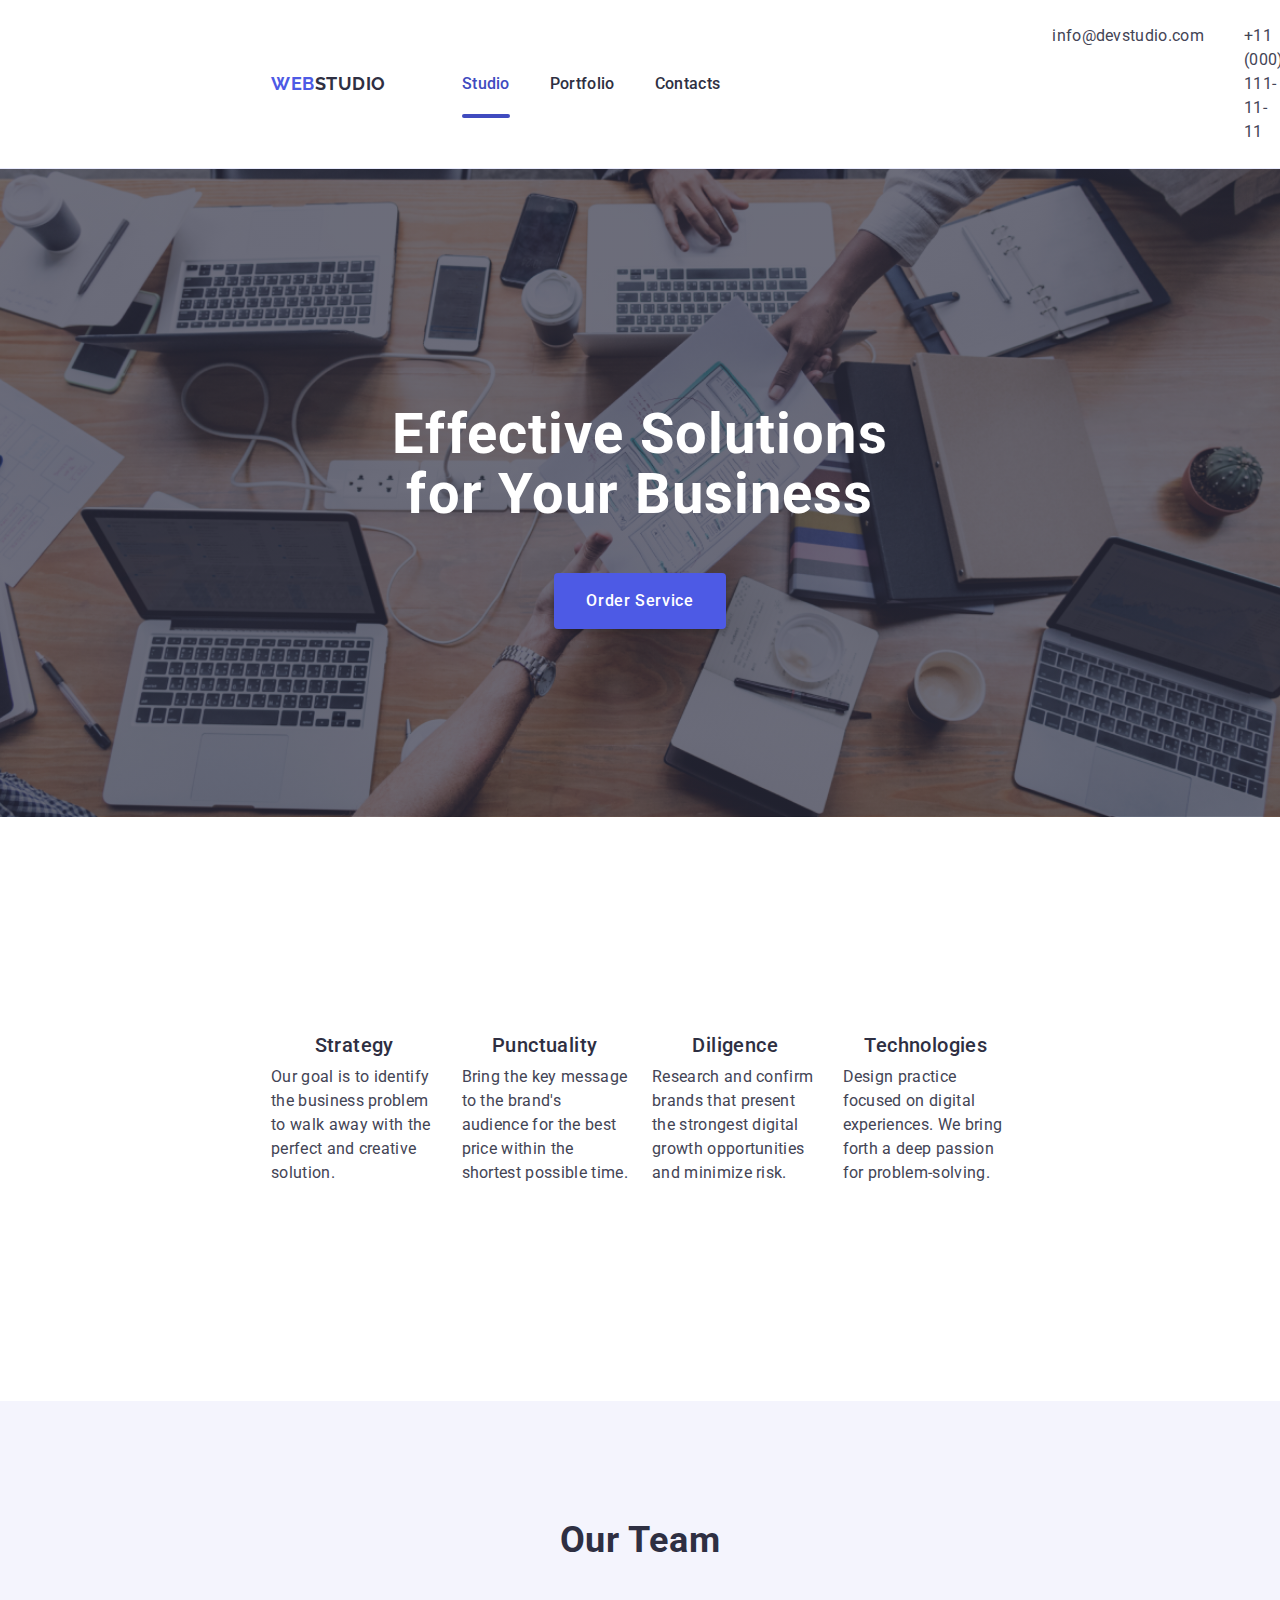
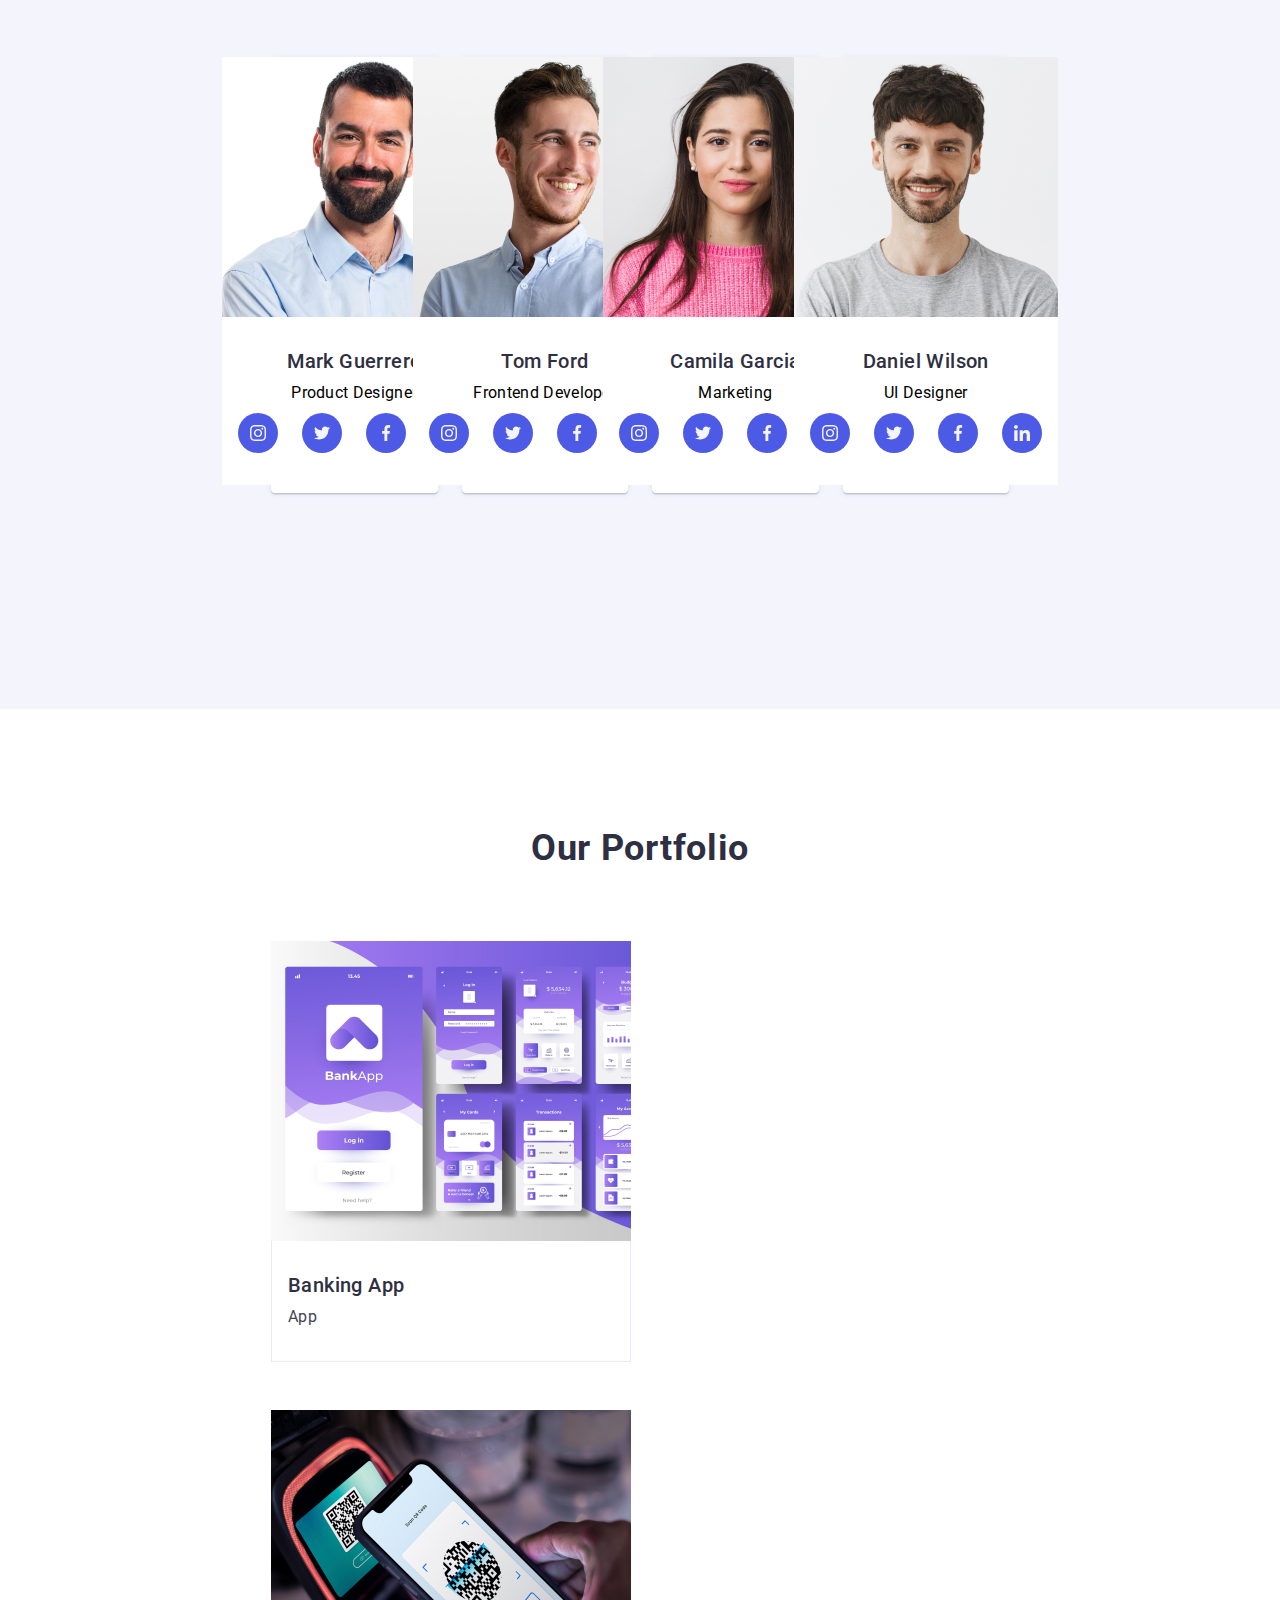
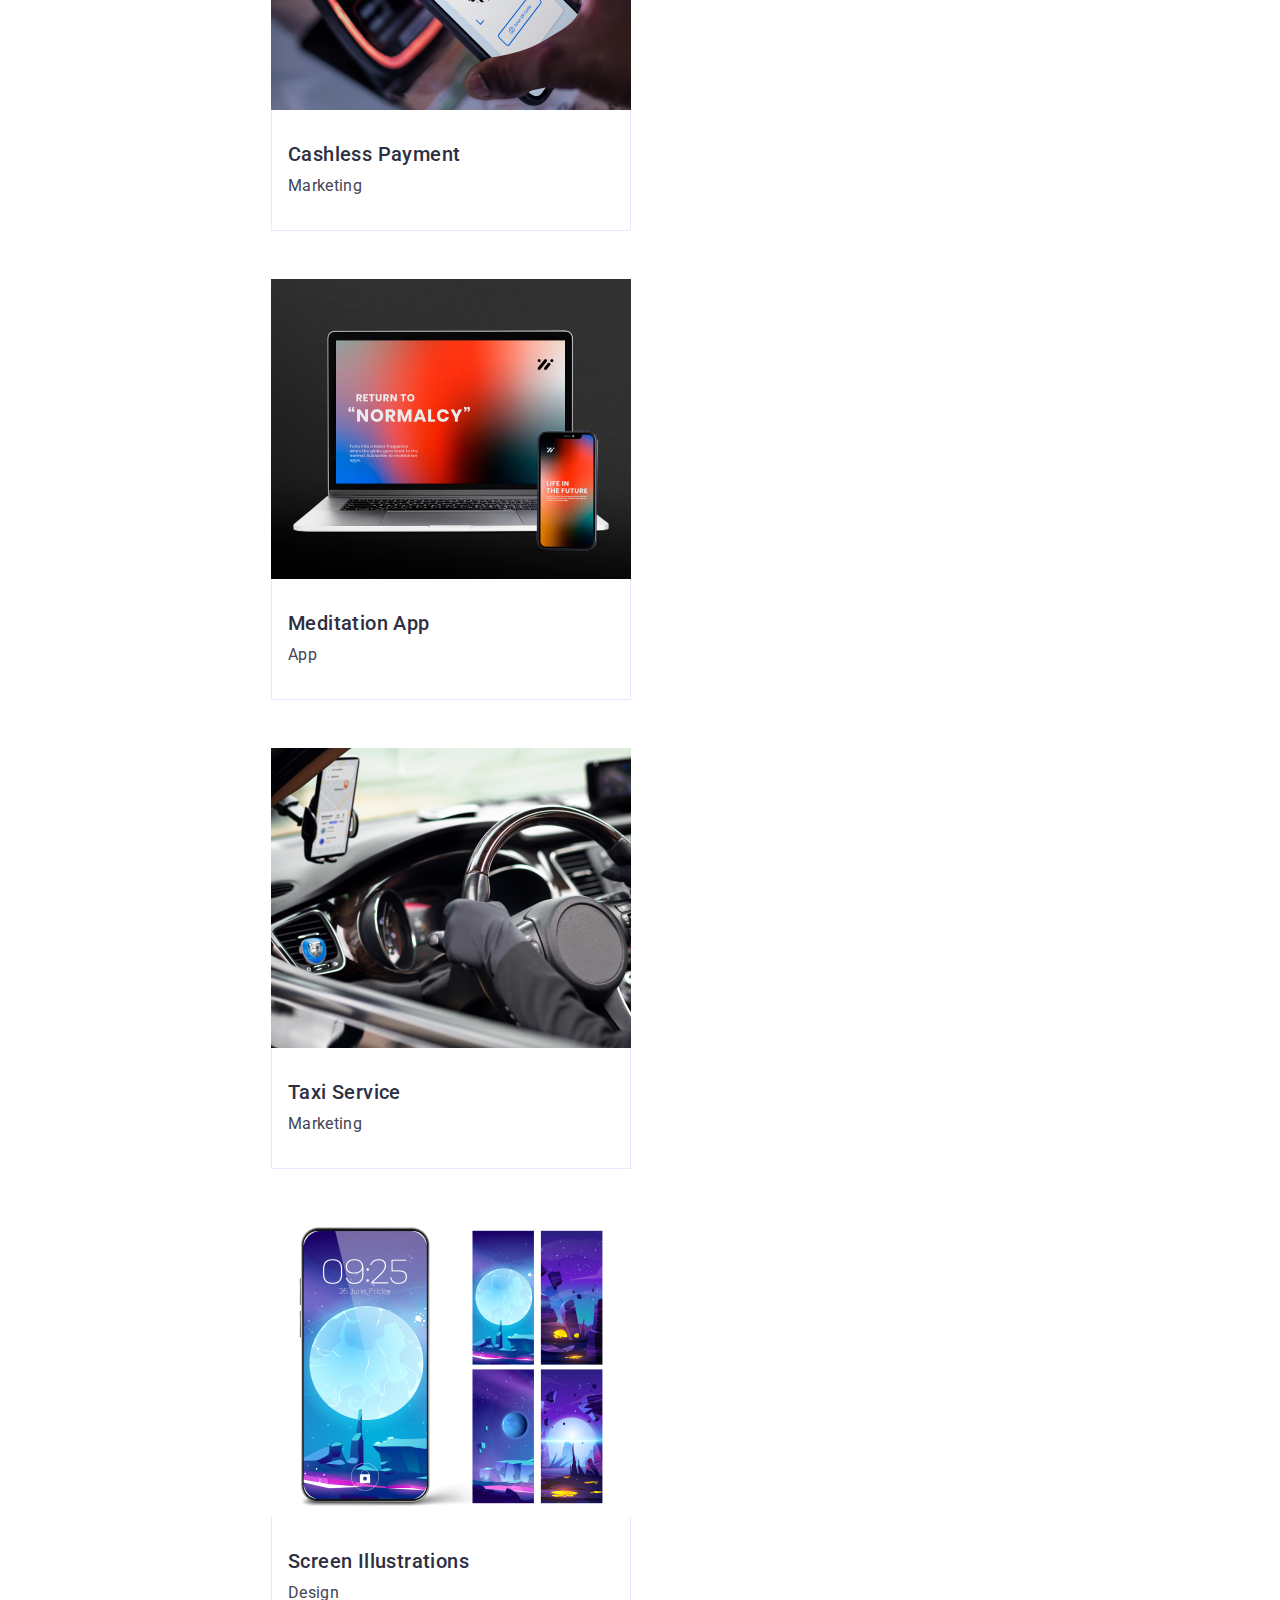
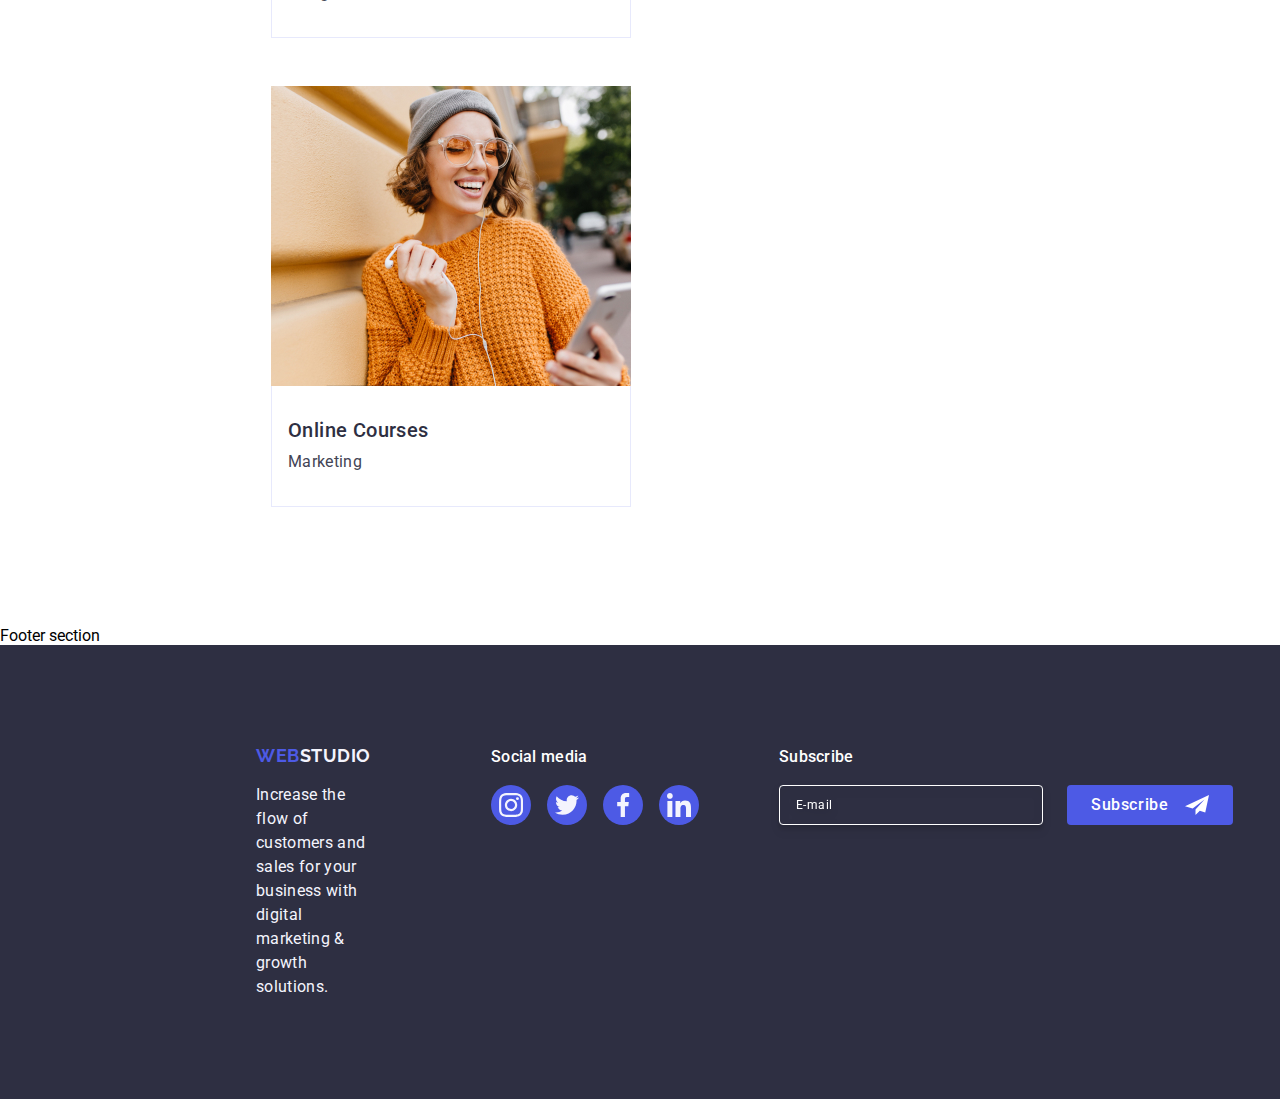
<file: index.html>
<!DOCTYPE html>
<html lang="en">
  <head>
    <meta charset="UTF-8" />
    <meta http-equiv="X-UA-Compatible" content="IE=edge" />
    <meta name="viewport" content="width=device-width, initial-scale=1.0" />
    <link rel="preconnect" href="https://fonts.googleapis.com" />
    <link rel="preconnect" href="https://fonts.gstatic.com" crossorigin />
    <link
      href="https://fonts.googleapis.com/css2?family=Raleway:wght@800&family=Roboto:wght@400;500;700;900&display=swap"
      rel="stylesheet"
    />
    <link
      href="https://cdn.jsdelivr.net/npm/modern-normalize@1.1.0/modern-normalize.min.css"
      rel="stylesheet"
    />
    <link rel="stylesheet" href="./css/styles.css" />
    <title>WebStudio</title>
  </head>

  <body>
    <!--Header section-->
    <header class="section section-page-header">
      <div class="container">
        <nav class="navigation">
          <a class="logo-web link" href="./index.html"
            >Web<span class="logo-studio">Studio</span>
          </a>
          <ul class="nav-list list">
            <li>
              <a class="nav-item link current" href="./index.html">Studio</a>
            </li>
            <li>
              <a class="nav-item link" href="">Portfolio</a>
            </li>
            <li>
              <a class="nav-item link" href="">Contacts</a>
            </li>
          </ul>
        </nav>
        <address>
          <ul class="address-list list">
            <li>
              <a class="contact-link link" href="mailto:info@devstudio.com"
                >info@devstudio.com</a
              >
            </li>
            <li>
              <a class="contact-link link" href="tel:+110001111111"
                >+11 (000) 111-11-11</a
              >
            </li>
          </ul>
        </address>
      </div>
    </header>

    <!--Main block-->
    <main>
      <!--Hero section-->
      <section class="section section-hero">
        <div class="container">
          <h1 class="hero-header">Effective Solutions for Your Business</h1>
          <button class="hero-button" type="button">Order Service</button>
        </div>
      </section>

      <!--About section-->
      <section class="section section-about">
        <div class="container">
          <h2 class="about-section-header visually-hidden" hidden>About</h2>
          <!--
        <ul class="icon-list-about">
          <li>
            <div class="icon-list-about-item">
              <svg class="icon" width="64" height="64">
                <use href="./images/icons.svg#icon-astronaut-1"></use>
              </svg>
            </div>
          </li>
          <li>
            <div class="icon-list-about-item">
              <svg class="icon" width="64" height="64">
                <use href="./images/icons.svg#icon-diagram-1"></use>
              </svg>
            </div>
          </li>
          <li>
            <div class="icon-list-about-item">
              <svg class="icon" width="64" height="64">
                <use href="./images/icons.svg#icon-clock-1"></use>
              </svg>
            </div>
          </li>
          <li>
            <div class="icon-list-about-item">
              <svg class="icon" width="64" height="64">
                <use href="./images/icons.svg#icon-antenna-1"></use>
              </svg>
            </div>
          </li>
        </ul>
      -->

          <ul class="about-list list">
            <li class="about-list-item">
              <h3 class="feature-name">Strategy</h3>
              <p class="feature-item">
                Our goal is to identify the business problem to walk away with
                the perfect and creative solution.
              </p>
            </li>
            <li class="about-list-item">
              <h3 class="feature-name">Punctuality</h3>
              <p class="feature-item">
                Bring the key message to the brand's audience for the best price
                within the shortest possible time.
              </p>
            </li>
            <li class="about-list-item">
              <h3 class="feature-name">Diligence</h3>
              <p class="feature-item">
                Research and confirm brands that present the strongest digital
                growth opportunities and minimize risk.
              </p>
            </li>
            <li class="about-list-item">
              <h3 class="feature-name">Technologies</h3>
              <p class="feature-item">
                Design practice focused on digital experiences. We bring forth a
                deep passion for problem-solving.
              </p>
            </li>
          </ul>
        </div>
      </section>
      <!--Team section-->
      <section class="section section-team">
        <div class="container">
          <h2 class="section-header">Our Team</h2>
          <ul class="team-list list">
            <li class="team-list-item list">
              <img src="./images/Team/1.jpg" alt="Mark Guerrero" width="264" />
              <div class="team-member-info">
                <h3 class="team-member-name">Mark Guerrero</h3>
                <p class="team-member-speciality">Product Designer</p>
                <ul class="icon-list-team">
                  <li class="icon-list-member">
                    <a class="member-social-link" href="">
                      <svg class="icon" width="16" height="16">
                        <use href="./images/icons.svg#icon-instagram-2"></use>
                      </svg>
                    </a>
                  </li>
                  <li class="icon-list-member">
                    <a class="member-social-link" href="">
                      <svg class="icon" width="16" height="16">
                        <use href="./images/icons.svg#icon-twitter-1"></use>
                      </svg>
                    </a>
                  </li>
                  <li class="icon-list-member">
                    <a class="member-social-link" href="">
                      <svg class="icon" width="16" height="16">
                        <use href="./images/icons.svg#icon-facebook-1"></use>
                      </svg>
                    </a>
                  </li>
                  <li class="icon-list-member">
                    <a class="member-social-link" href="">
                      <svg class="icon" width="16" height="16">
                        <use href="./images/icons.svg#icon-linkedin-1"></use>
                      </svg>
                    </a>
                  </li>
                </ul>
              </div>
            </li>
            <li class="team-list-item list">
              <img src="./images/Team/2.jpg" alt="Tom Ford" width="264" />
              <div class="team-member-info">
                <h3 class="team-member-name">Tom Ford</h3>
                <p class="team-member-speciality">Frontend Developer</p>

                <ul class="icon-list-team">
                  <li class="icon-list-member">
                    <a class="member-social-link" href="">
                      <svg class="icon" width="16" height="16">
                        <use href="./images/icons.svg#icon-instagram-2"></use>
                      </svg>
                    </a>
                  </li>
                  <li class="icon-list-member">
                    <a class="member-social-link" href="">
                      <svg class="icon" width="16" height="16">
                        <use href="./images/icons.svg#icon-twitter-1"></use>
                      </svg>
                    </a>
                  </li>
                  <li class="icon-list-member">
                    <a class="member-social-link" href="">
                      <svg class="icon" width="16" height="16">
                        <use href="./images/icons.svg#icon-facebook-1"></use>
                      </svg>
                    </a>
                  </li>
                  <li class="icon-list-member">
                    <a class="member-social-link" href="">
                      <svg class="icon" width="16" height="16">
                        <use href="./images/icons.svg#icon-linkedin-1"></use>
                      </svg>
                    </a>
                  </li>
                </ul>
              </div>
            </li>
            <li class="team-list-item list">
              <img src="./images/Team/3.jpg" alt="Camila Garcia" width="264" />
              <div class="team-member-info">
                <h3 class="team-member-name">Camila Garcia</h3>
                <p class="team-member-speciality">Marketing</p>

                <ul class="icon-list-team">
                  <li class="icon-list-member">
                    <a class="member-social-link" href="">
                      <svg class="icon" width="16" height="16">
                        <use href="./images/icons.svg#icon-instagram-2"></use>
                      </svg>
                    </a>
                  </li>
                  <li class="icon-list-member">
                    <a class="member-social-link" href="">
                      <svg class="icon" width="16" height="16">
                        <use href="./images/icons.svg#icon-twitter-1"></use>
                      </svg>
                    </a>
                  </li>
                  <li class="icon-list-member">
                    <a class="member-social-link" href="">
                      <svg class="icon" width="16" height="16">
                        <use href="./images/icons.svg#icon-facebook-1"></use>
                      </svg>
                    </a>
                  </li>
                  <li class="icon-list-member">
                    <a class="member-social-link" href="">
                      <svg class="icon" width="16" height="16">
                        <use href="./images/icons.svg#icon-linkedin-1"></use>
                      </svg>
                    </a>
                  </li>
                </ul>
              </div>
            </li>
            <li class="team-list-item list">
              <img src="./images/Team/4.jpg" alt="Daniel Wilson" width="264" />
              <div class="team-member-info">
                <h3 class="team-member-name">Daniel Wilson</h3>
                <p class="team-member-speciality">UI Designer</p>

                <ul class="icon-list-team">
                  <li class="icon-list-member">
                    <a class="member-social-link" href="">
                      <svg class="icon" width="16" height="16">
                        <use href="./images/icons.svg#icon-instagram-2"></use>
                      </svg>
                    </a>
                  </li>
                  <li class="icon-list-member">
                    <a class="member-social-link" href="">
                      <svg class="icon" width="16" height="16">
                        <use href="./images/icons.svg#icon-twitter-1"></use>
                      </svg>
                    </a>
                  </li>
                  <li class="icon-list-member">
                    <a class="member-social-link" href="">
                      <svg class="icon" width="16" height="16">
                        <use href="./images/icons.svg#icon-facebook-1"></use>
                      </svg>
                    </a>
                  </li>
                  <li class="icon-list-member">
                    <a class="member-social-link" href="">
                      <svg class="icon" width="16" height="16">
                        <use href="./images/icons.svg#icon-linkedin-1"></use>
                      </svg>
                    </a>
                  </li>
                </ul>
              </div>
            </li>
          </ul>
        </div>
      </section>
      <!--Portfolio section-->
      <section class="section section-portfolio">
        <div class="container">
          <h2 class="section-header">Our portfolio</h2>
          <ul class="activities-list list">
            <li class="activity-link">
              <div class="activity-card">
                <img
                  src="./images/Portfolio-page/img4.jpg"
                  alt="Banking App Interface Concept App"
                  width="360"
                />
                <p class="overlay">
                  14 Stylish and User-Friendly App Design Concepts · Task
                  Manager App · Calorie Tracker App · Exotic Fruit Ecommerce App
                  · Cloud Storage App
                </p>
              </div>
              <div class="activity-item">
                <h3 class="activity-name">Banking App</h3>
                <p class="activity-description">App</p>
              </div>
            </li>

            <li class="activity-link">
              <div class="activity-card">
                <img
                  src="./images/Portfolio-page/img5.jpg"
                  alt="Cashless Payment Marketing"
                  width="360"
                />
                <p class="overlay">
                  14 Stylish and User-Friendly App Design Concepts · Task
                  Manager App · Calorie Tracker App · Exotic Fruit Ecommerce App
                  · Cloud Storage App
                </p>
              </div>
              <div class="activity-item">
                <h3 class="activity-name">Cashless Payment</h3>
                <p class="activity-description">Marketing</p>
              </div>
            </li>
            <li class="activity-link">
              <div class="activity-card">
                <img
                  src="./images/Portfolio-page/img6.jpg"
                  alt="Meditation App"
                  width="360"
                />
                <p class="overlay">
                  14 Stylish and User-Friendly App Design Concepts · Task
                  Manager App · Calorie Tracker App · Exotic Fruit Ecommerce App
                  · Cloud Storage App
                </p>
              </div>
              <div class="activity-item">
                <h3 class="activity-name">Meditation App</h3>
                <p class="activity-description">App</p>
              </div>
            </li>

            <li class="activity-link">
              <div class="activity-card">
                <img
                  src="./images/Portfolio-page/img7.jpg"
                  alt="Taxi Service Marketing"
                  width="360"
                />
                <p class="overlay">
                  14 Stylish and User-Friendly App Design Concepts · Task
                  Manager App · Calorie Tracker App · Exotic Fruit Ecommerce App
                  · Cloud Storage App
                </p>
              </div>
              <div class="activity-item">
                <h3 class="activity-name">Taxi Service</h3>
                <p class="activity-description">Marketing</p>
              </div>
            </li>
            <li class="activity-link">
              <div class="activity-card">
                <img
                  src="./images/Portfolio-page/img8.jpg"
                  alt="Screen Illustrations Design"
                  width="360"
                />
                <p class="overlay">
                  14 Stylish and User-Friendly App Design Concepts · Task
                  Manager App · Calorie Tracker App · Exotic Fruit Ecommerce App
                  · Cloud Storage App
                </p>
              </div>
              <div class="activity-item">
                <h3 class="activity-name">Screen Illustrations</h3>
                <p class="activity-description">Design</p>
              </div>
            </li>
            <li class="activity-link">
              <div class="activity-card">
                <img
                  src="./images/Portfolio-page/img9.jpg"
                  alt="Online Courses Marketing"
                  width="360"
                />
                <p class="overlay">
                  14 Stylish and User-Friendly App Design Concepts · Task
                  Manager App · Calorie Tracker App · Exotic Fruit Ecommerce App
                  · Cloud Storage App
                </p>
              </div>
              <div class="activity-item">
                <h3 class="activity-name">Online Courses</h3>
                <p class="activity-description">Marketing</p>
              </div>
            </li>
          </ul>
        </div>
      </section>
    </main>
    Footer section
    <footer class="section section-page-footer">
      <div class="container">
        <div class="footer-logo">
          <a class="footer-logo-web link" href="./index.html"
            >Web<span class="footer-logo-studio">Studio</span>
          </a>
          <p class="footer-text">
            Increase the flow of customers and sales for your business with
            digital marketing & growth solutions.
          </p>
        </div>
        <div class="footer-social-media">
          <p class="footer-social-media-header">Social media</p>
          <ul class="icon-list-footer">
            <li class="icon-list-footer-item">
              <a class="member-social-link-footer" href="">
                <svg class="icon" width="24" height="24">
                  <use href="./images/icons.svg#icon-instagram-2"></use>
                </svg>
              </a>
            </li>
            <li class="icon-list-footer-item">
              <a class="member-social-link-footer" href="">
                <svg class="icon" width="24" height="24">
                  <use href="./images/icons.svg#icon-twitter-1"></use>
                </svg>
              </a>
            </li>
            <li class="icon-list-footer-item">
              <a class="member-social-link-footer" href="">
                <svg class="icon" width="24" height="24">
                  <use href="./images/icons.svg#icon-facebook-1"></use>
                </svg>
              </a>
            </li>
            <li class="icon-list-footer-item">
              <a class="member-social-link-footer" href="">
                <svg class="icon" width="24" height="24">
                  <use href="./images/icons.svg#icon-linkedin-1"></use>
                </svg>
              </a>
            </li>
          </ul>
        </div>
        <div class="footer-form-container">
          <p class="footer-form-label">Subscribe</p>
          <form class="footer-form">
            <label class="footer-input-label">
              <input
                type="email"
                name="footer-user-mail"
                class="footer-input"
                id="footer-user-mail"
                placeholder="E-mail"
              />
            </label>
            <button type="submit" class="footer-btn">
              Subscribe<svg class="footer-btn-icon" width="24" height="24">
                <use href="./images/icons.svg#icon-Frame-3"></use>
              </svg>
            </button>
          </form>
        </div>
      </div>
    </footer>

    <!--Modal-->
    <!--
    <div class="backdrop">
      <div class="modal">
        <button type="button" class="modal-btn">
          <svg class="modal-btn-icon" width="8" height="8">
            <use href="./images/icons.svg#icon-close"></use>
          </svg>
        </button>
        <p class="modal-title">Leave your contacts and we will call you back</p>
        <form class="modal-form">
          <div class="modal-field">
            <label for="user-name" class="modal-label">Name</label>
            <div class="modal-input-wrap">
              <input
                type="text"
                name="user-name"
                class="modal-input"
                id="user-name"
              />
              <svg class="modal-input-icon" width="18" height="24">
                <use href="./images/icons.svg#icon-person"></use>
              </svg>
            </div>
          </div>
          <div class="modal-field">
            <label for="user-phone" class="modal-label">Phone</label>
            <div class="modal-input-wrap">
              <input
                type="tel"
                name="user-phone"
                class="modal-input"
                id="user-phone"
              />
              <svg class="modal-input-icon" width="18" height="24">
                <use href="./images/icons.svg#icon-phone"></use>
              </svg>
            </div>
          </div>
          <div class="modal-field">
            <label for="user-mail" class="modal-label">Email</label>
            <div class="modal-input-wrap">
              <input
                type="email"
                name="user-mail"
                class="modal-input"
                id="user-mail"
              />
              <svg class="modal-input-icon" width="18" height="24">
                <use href="./images/icons.svg#icon-email"></use>
              </svg>
            </div>
          </div>

          <div class="modal-field-text">
            <label for="user-comment" class="modal-label">Comment</label>

            <textarea
              name="user-comment"
              id="user-comment"
              class="modal-text"
              placeholder="Text input"
            ></textarea>
          </div>

          <div class="modal-field-check">
            <input
              type="checkbox"
              value="true"
              name="user-privacy"
              id="user-privacy"
              class="check-input visually-hidden"
            />
            <label for="user-privacy" class="check-text"
              ><span class="check-span"
                ><svg class="modal-check-icon" width="10" height="8">
                  <use href="./images/icons.svg#icon-Vector"></use></svg></span
              >I accept the terms and conditions of the
              <a href="" class="check-ref">Privacy Policy</a></label
            >
          </div>

          <button type="submit" class="submit-btn">Send</button>
        </form>
      </div>
    </div>
  --></body>
</html>
</file>
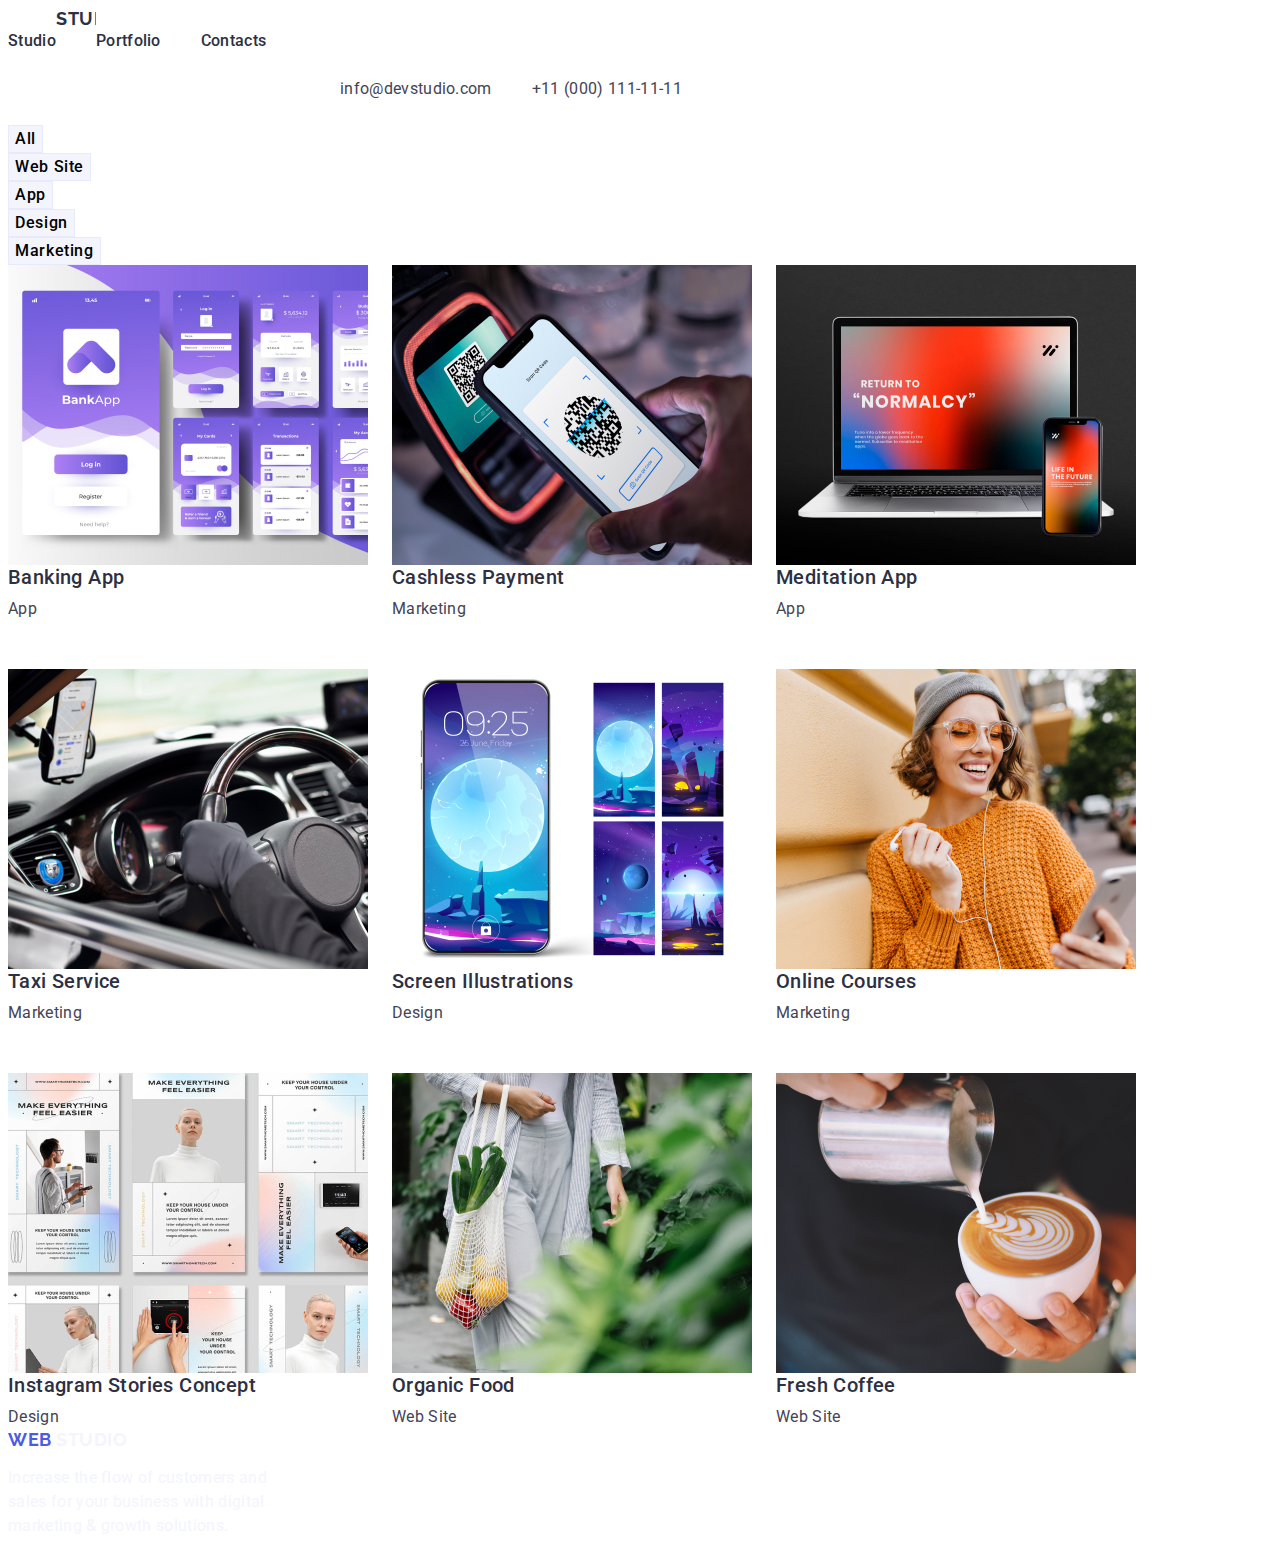
<file: portfolio.html>
<!DOCTYPE html>
<html lang="en">
  <head>
    <meta charset="UTF-8" />
    <meta name="viewport" content="width=device-width, initial-scale=1.0" />
    <link rel="preconnect" href="https://fonts.googleapis.com" />
    <link rel="preconnect" href="https://fonts.gstatic.com" crossorigin />
    <link
      href="https://fonts.googleapis.com/css2?family=Raleway:wght@800&family=Roboto:wght@400;500;700;900&display=swap"
      rel="stylesheet"
    />
    <title>Portfolio</title>
    <link rel="stylesheet" href="./css/styles.css" />
  </head>
  <body>
    <!--Header section-->
    <header>
      <nav>
        <a class="logo-web link" href="./index.html"
          >Web
          <span class="logo-studio">Studio</span>
        </a>
        <ul class="nav-list list">
          <li>
            <a class="nav-item link" href="./index.html">Studio</a>
          </li>
          <li>
            <a class="nav-item link" href="./portfolio.html">Portfolio</a>
          </li>
          <li>
            <a class="nav-item link" href="">Contacts</a>
          </li>
        </ul>
      </nav>
      <address class="address-section">
        <ul class="address-list list">
          <li>
            <a class="contact-link link" href="mailto:info@devstudio.com"
              >info@devstudio.com</a
            >
          </li>
          <li>
            <a class="contact-link link" href="tel:+110001111111"
              >+11 (000) 111-11-11</a
            >
          </li>
        </ul>
      </address>
    </header>
    <!--Main block-->
    <main>
      <!--Filter-section-->
      <section id="Filter-section">
        <h1 hidden>Portfolio page header</h1>
        <ul class="filter-button-list list">
          <li><button class="filter-button" type="button">All</button></li>
          <li>
            <button class="filter-button" type="button">Web Site</button>
          </li>
          <li><button class="filter-button" type="button">App</button></li>
          <li><button class="filter-button" type="button">Design</button></li>
          <li>
            <button class="filter-button" type="button">Marketing</button>
          </li>
        </ul>

        <ul class="activities-list list">
          <li>
            <a class="activity-link link" href="">
              <img
                src="./images/Portfolio-page/img4.jpg"
                alt="Banking App Interface Concept App"
                width="360"
              />
              <h2 class="activity-name">Banking App</h2>
              <p class="activity-description">App</p>
            </a>
          </li>
          <li>
            <a class="activity-link link" href="">
              <img
                src="./images/Portfolio-page/img5.jpg"
                alt="Cashless Payment Marketing"
                width="360"
              />
              <h2 class="activity-name">Cashless Payment</h2>
              <p class="activity-description">Marketing</p>
            </a>
          </li>
          <li>
            <a class="activity-link link" href="">
              <img
                src="./images/Portfolio-page/img6.jpg"
                alt="Meditation App"
                width="360"
              />
              <h2 class="activity-name">Meditation App</h2>
              <p class="activity-description">App</p>
            </a>
          </li>

          <li>
            <a class="activity-link link" href="">
              <img
                src="./images/Portfolio-page/img7.jpg"
                alt="Taxi Service Marketing"
                width="360"
              />
              <h2 class="activity-name">Taxi Service</h2>
              <p class="activity-description">Marketing</p>
            </a>
          </li>
          <li>
            <a class="activity-link link" href="">
              <img
                src="./images/Portfolio-page/img8.jpg"
                alt="Screen Illustrations Design"
                width="360"
              />
              <h2 class="activity-name">Screen Illustrations</h2>
              <p class="activity-description">Design</p>
            </a>
          </li>
          <li>
            <a class="activity-link link" href="">
              <img
                src="./images/Portfolio-page/img9.jpg"
                alt="Online Courses Marketing"
                width="360"
              />
              <h2 class="activity-name">Online Courses</h2>
              <p class="activity-description">Marketing</p>
            </a>
          </li>
          <li>
            <a class="activity-link link" href="">
              <img
                src="./images/Portfolio-page/img10.jpg"
                alt="Instagram Stories Concept Design"
                width="360"
              />
              <h2 class="activity-name">Instagram Stories Concept</h2>
              <p class="activity-description">Design</p>
            </a>
          </li>
          <li>
            <a class="activity-link link" href="">
              <img
                src="./images/Portfolio-page/img11.jpg"
                alt="Organic Food Web Site"
                width="360"
              />
              <h2 class="activity-name">Organic Food</h2>
              <p class="activity-description">Web Site</p>
            </a>
          </li>
          <li>
            <a class="activity-link link" href="">
              <img
                src="./images/Portfolio-page/img12.jpg"
                alt="Fresh Coffee Web Site"
                width="360"
              />
              <h2 class="activity-name">Fresh Coffee</h2>
              <p class="activity-description">Web Site</p>
            </a>
          </li>
        </ul>
      </section>
    </main>
    <!--Footer section-->
    <footer class="footer-section">
      <a class="logo-web link" href="./index.html"
        >Web
        <span class="footer-logo-studio">Studio</span>
      </a>
      <p class="footer-text">
        Increase the flow of customers and sales for your business with digital
        marketing & growth solutions.
      </p>
    </footer>
  </body>
</html>
</file>
<file: css/styles.css>
body {
  font-family: "Roboto", sans-serif;
  color: #4396px4455;
  background-color: var(--background-color);
}

:root {
  --background-color: #ffffff;
  --main-color: #2e2f42;
  --regular-color: #4d5ae5;
  --active-color: #404bbf;
  --contact-link-color: #434455;
  --footer-text-color: #f4f4fd;
  --button-bg-color: #f4f4fd;
  --paragraph-color: #434455;
}

h1 h2 h3 h4 h5 h6 p {
  margin: 0;
  padding: 0;
  border: 0;
  outline: 0;
  font-weight: inherit;
  font-style: inherit;
  font-size: 100%;
  font-family: inherit;
  vertical-align: baseline;
}
ul {
  margin: 0;
  padding: 0;
  list-style: none;
}
img {
  display: block;
}

.link {
  text-decoration: none;
}

.list {
  list-style: none;
}

.container {
  max-width: 320px;
  padding-left: 16px;
  padding-right: 16px;
  margin: auto;
}

.visually-hidden {
  position: absolute;
  width: 1px;
  height: 1px;
  margin: -1px;
  border: 0;
  padding: 0;
  white-space: nowrap;
  clip-path: inset(100%);
  clip: rect(0 0 0 0);
  overflow: hidden;
}

.section-page-header {
  width: 100%;
  border-bottom: 1px solid #e7e9fc;
  box-shadow: 0px 2px 1px rgba(46, 47, 66, 0.08),
    0px 1px 1px rgba(46, 47, 66, 0.16), 0px 1px 6px rgba(46, 47, 66, 0.08);
}

.section-page-header .container {
  display: flex;
}

.logo-web {
  color: var(--regular-color);
  font-family: "Raleway", sans-serif;
  font-style: normal;
  font-weight: 700;
  font-size: 18px;
  line-height: 1.17;
  text-transform: uppercase;
  letter-spacing: 0.03em;
  /*display: inline-block;*/
  margin-right: 76px;
}
.logo-studio {
  color: var(--main-color);
  font-family: "Raleway", sans-serif;
  font-style: normal;
  font-weight: 700;
  font-size: 18px;
  line-height: 1.17;
  text-transform: uppercase;
  text-decoration: none;
  letter-spacing: 0.03em;
}

.navigation {
  display: flex;
  align-items: center;
  padding: 24px 0;
}

.nav-list {
  display: flex;
  gap: 40px;
}

.nav-item {
  position: relative;
  color: var(--main-color);
  background-color: #ffffff;
  font-style: normal;
  font-weight: 500;
  font-size: 16px;
  line-height: 1.5;
  text-decoration: none;
  letter-spacing: 0.02em;
  padding: 24px 0;
}
.nav-item:active {
  color: var(--active-color);
}
.nav-item:hover {
  color: #404bbf;
}
.nav-item:focus {
  color: #404bbf;
}

.current {
  position: relative;
  color: #404bbf;
  transition: color 250ms cubic-bezier(0.4, 0, 0.2, 1);
}

.current::after {
  display: block;
  content: "";
  width: 48px;
  height: 4px;
  left: 0;
  bottom: -1px;
  border-radius: 2px;
  background-color: var(--active-color);
  margin-top: 20px;
  position: absolute;
}

.address-list {
  display: flex;
  gap: 40px;
  margin-left: 332px;
  padding: 24px 0;
}
.contact-link {
  color: var(--contact-link-color);
  font-style: normal;
  font-weight: 400;
  font-size: 12px;
  line-height: 1.17;
  letter-spacing: 0.03em;
  text-decoration: none;
  transition: color 250ms cubic-bezier(0.4, 0, 0.2, 1);
}
.contact-link:link {
  text-decoration: none;
}
.contact-link:hover {
  color: var(--active-color);
}
.contact-link:focus {
  color: var(--active-color);
}
.contact-link:active {
  color: var(--active-color);
}
.section-hero {
  max-width: 1440px;
  margin: 0 auto;
  padding: 188px 0;
  background-color: var(--main-color);
  background-image: linear-gradient(
      rgba(46, 47, 66, 0.7),
      rgba(46, 47, 66, 0.7)
    ),
    url(../images/people-office.jpg);
  background-repeat: no-repeat;
  background-position: center;
  background-size: cover;
}
.hero-header {
  display: flex;
  max-width: 496px;
  margin: 0 auto;
  color: #ffffff;

  font-size: 56px;
  font-weight: 700;
  line-height: 1.07;
  letter-spacing: 0.02em;
  text-align: center;

  cursor: pointer;
  border: none;
  min-width: 169px;

  margin-right: auto;
  margin-left: auto;
  margin-top: 48px;
}
/*.hero-header:focus,
.hero-header:hover {
  text-decoration: underline;
  text-decoration-color: #4d5ae5;
}*/

.hero-button {
  display: block;
  min-width: 169px;
  padding: 16px 32px;
  margin-right: auto;
  margin-left: auto;
  margin-top: 48px;
  cursor: pointer;
  border: none;
  border-radius: 4px;
  background: var(--regular-color);
  box-shadow: 0px 4px 4px 0px rgba(0, 0, 0, 0.15);
  transition: background-color 250ms cubic-bezier(0.4, 0, 0.2, 1);

  color: #ffffff;
  background-color: var(--regular-color);
  font-family: "Roboto", sans-serif;
  font-weight: 500;
  font-size: 16px;
  line-height: 1.5;
  letter-spacing: 0.04em;
}
.hero-button:hover {
  color: #ffffff;
  background-color: var(--active-color);
}
.hero-button:focus {
  background-color: var(--active-color);
}

.section-about {
  /*padding: 120px 0;*/
}

.icon-list-about {
  display: flex;
  justify-content: center;
  align-items: center;
  gap: 24px;
}

.icon-list-about-item {
  display: flex;
  /*width: 264px;*/
  /*height: 112px;*/
  background-color: #f4f4fd;
  border: 1px solid #8e8f99;
  border-radius: 4px;
  margin-top: 0;
  margin-bottom: 8px;
  align-items: center;
  justify-content: center;
}

.icon-list-team {
  display: flex;
  justify-content: center;
  align-items: center;
  gap: 24px;
}

.icon-list-member {
  display: flex;
  justify-content: center;
  align-items: center;
  gap: 24px;
  margin-top: 8px;
}

.about-list {
  display: flex;
  flex-wrap: wrap;
  gap: 72px;
  margin-top: 96px;
  margin-bottom: 96px;
}

.about-list-item {
  /*width: calc((100% - 72px) / 4);*/
}

.feature-item {
  color: var(--contact-link-color);
  font-size: 16px;
  line-height: 1.5;
  letter-spacing: 0.02em;
  margin-top: 0;
  margin-bottom: 0;
}

.feature-name {
  color: var(--main-color);
  font-weight: 700;
  font-size: 36px;
  line-height: 1.11;
  letter-spacing: 0.045em;
  /* margin-top: 72px;*/
  margin-top: 0;
  margin-bottom: 8px;
  text-align: center;
}

.section-header {
  color: var(--main-color);
  font-size: 36px;
  line-height: 1.11;
  letter-spacing: 0.02em;
  text-transform: capitalize;
  text-align: center;
  margin-top: 0;
  margin-bottom: 72px;
}

.section-portfolio {
  padding-top: 120px;
  padding-bottom: 120px;
}

.activity-link {
  transition: box-shadow 250ms cubic-bezier(0.4, 0, 0.2, 1);
}

.activity-link:hover,
.activity-link:focus {
  box-shadow: 0px 1px 6px rgba(46, 47, 66, 0.08),
    0px 1px 1px rgba(46, 47, 66, 0.16), 0px 2px 1px rgba(46, 47, 66, 0.08);
}

.activity-card {
  position: relative;
  overflow: hidden;
}

.overlay {
  position: absolute;
  top: 0;
  left: 0;
  width: 100%;
  height: 100%;
  font-size: 16px;
  line-height: 1.5;
  letter-spacing: 0.02em;
  color: #f4f4fd;
  padding: 40px 32px;
  margin: 0;
  background-color: #4d5ae5;

  transform: translateY(100%);
  transition: transform 250ms cubic-bezier(0.4, 0, 0.2, 1);
}

.activity-link:hover .overlay,
.activity-link:focus .overlay {
  transform: translateY(0%);
}

.activity-item {
  border: 1px solid #e7e9fc;
  border-top: none;
  padding: 32px 16px;
}

.activity-name {
  margin-top: 0;
  margin-bottom: 8px;
}

.activity-description {
  margin: 0;
}

.section-team {
  background-color: var(--footer-text-color);
  padding: 120px 0;
}

.team-list {
  display: flex;
  flex-wrap: wrap;
  align-items: center;
  justify-content: center;
  gap: 72px;
  margin-top: 96px;
  margin-bottom: 96px;
}

.team-list-item {
  width: 264px;
  /*background-color: #ffffff;*/
  /*width: calc((100% - 72px) / 4);*/
  border-radius: 0px 0px 4px 4px;
  box-shadow: 0px 2px 1px 0px rgba(46, 47, 66, 0.08), 0px 1px 1px 0px #2e2f4229,
    0px 1px 6px 0px rgba(46, 47, 66, 0.08);

  display: flex;
  flex-direction: column;
  justify-content: center;
  align-items: center;
}

.team-member-info {
  width: 264px;
  background-color: #ffffff;
  padding: 32px 0;
  text-align: center;
  /*margin-bottom: 8px;*/
}

.team-member-name {
  color: var(--main-color);
  font-weight: 500;
  font-size: 20px;
  line-height: 1.2;
  letter-spacing: 0.02em;
  margin-top: 0;
  margin-bottom: 8px;
}
.team-member-speciality {
  font-size: 16px;
  line-height: 1.5;
  letter-spacing: 0.02em;
  margin: 0;
  text-align: center;
}

.icon {
  fill: #f4f4fd;
}

.member-social-link {
  width: 40px;
  height: 40px;
  background-color: var(--regular-color);
  border-radius: 50%;
  display: flex;
  align-items: center;
  justify-content: center;
  transition: background-color 250ms cubic-bezier(0.4, 0, 0.2, 1);
}

.member-social-link:hover,
.member-social-link:focus {
  background-color: #404bbf;
}

.filter-button {
  color: var(--normal-color);
  background-color: var(--button-bg-color);
  font-family: "Roboto", sans-serif;
  font-weight: 500;
  font-size: 16px;
  line-height: 1.5;
  letter-spacing: 0.04em;
  border: 1px solid #e7e9fc;
  cursor: pointer;
}

.filter-button:hover {
  color: #ffffff;
  background-color: #404bbf;
}

.filter-button:focus {
  color: #ffffff;
  background-color: #404bbf;
}

.activities-list {
  display: flex;
  flex-wrap: wrap;
  column-gap: 24px;
  row-gap: 48px;
}

.activity-name {
  color: var(--main-color);
  font-weight: 500;
  font-size: 20px;
  line-height: 1.2;
  letter-spacing: 0.02em;
}

.activity-description {
  color: var(--paragraph-color);
  font-size: 16px;
  line-height: 1.5;
  letter-spacing: 0.02em;
}

.section-page-footer {
  width: 100%;
  background-color: var(--main-color);
  align-items: baseline;
}

.section-page-footer .container {
  display: flex;
  align-items: baseline;
  padding: 100px 0;
}

.footer-logo {
  display: block;
  margin-right: 120px;
}

.footer-logo-web {
  color: var(--regular-color);
  font-family: "Raleway", sans-serif;
  font-style: normal;
  font-weight: 700;
  font-size: 18px;
  line-height: 1.17;
  text-transform: uppercase;
  letter-spacing: 0.03em;
  /*display: inline-block;*/
}

.footer-logo-studio {
  color: #f4f4fd;
  font-family: "Raleway", sans-serif;
  font-style: normal;
  font-weight: 700;
  font-size: 18px;
  line-height: 1.17;
  text-transform: uppercase;
  text-decoration: none;
  letter-spacing: 0.03em;
}
.footer-text {
  max-width: 264px;
  color: var(--footer-text-color);
  line-height: 1.5;
  letter-spacing: 0.02em;
  margin-bottom: 0;
  margin-top: 16px;
}

.footer-social-media {
  display: block;

  align-items: center;
}

.footer-social-media-header {
  display: block;
  margin-top: 0;
  margin-bottom: 16px;
  font-weight: 500;
  font-size: 16px;
  line-height: 1.5;
  letter-spacing: 0.02em;
  color: #ffffff;
}

.icon-list-footer {
  display: flex;
  gap: 16px;
  margin-top: 16px;
}

.member-social-link-footer {
  width: 40px;
  height: 40px;
  background-color: var(--regular-color);
  border-radius: 50%;
  display: flex;
  align-items: center;
  justify-content: center;
  transition: background-color 250ms cubic-bezier(0.4, 0, 0.2, 1);
}

.member-social-link-footer:hover,
.member-social-link-footer:focus {
  background-color: #31d0aa;
}

.footer-form-label {
  display: block;
  margin-top: 0;
  margin-bottom: 16px;
  margin-left: 80px;
  font-weight: 500;
  font-size: 16px;
  line-height: 1.5;
  letter-spacing: 0.02em;
  color: #ffffff;
}

.footer-form {
  display: flex;
  gap: 24px;
}

.footer-input {
  background-color: transparent;
  width: 264px;
  height: 40px;
  border-radius: 4px;
  border: 1px solid #ffffff;
  box-shadow: 0px 4px 4px 0px rgba(0, 0, 0, 0.15);
  display: inline-flex;
  padding-left: 16px;
  margin-left: 80px;
  justify-content: center;
  align-items: center;
  color: #ffffff;
  font-size: 12px;
  font-weight: 400;
  line-height: 1.5; /* 200% */
  letter-spacing: 0.04em;
  filter: drop-shadow(0px 4px 4px rgba(0, 0, 0, 0.15));
}

.footer-input::placeholder {
  color: #ffffff;
}

/*.footer-field {
  margin-left: 80px;
}*/

.footer-btn {
  background-color: #4d5ae5;
  border: none;
  border-radius: 4px;
  min-width: 165px;
  height: 40px;
  display: inline-flex;
  align-items: center;
  justify-content: center;
  padding: 8px 24px;
  color: #ffffff;
  text-align: center;
  font-family: "Roboto", sans-serif;
  font-size: 16px;
  font-style: normal;
  font-weight: 500;
  line-height: 24px; /* 150% */
  letter-spacing: 0.64px;
  cursor: pointer;
  transition: background-color 250ms cubic-bezier(0.4, 0, 0.2, 1);
  padding-left: 24px;
  padding-right: 24px;
}

.footer-btn-icon {
  fill: #ffffff;
  margin-left: 16px;
}

.backdrop {
  position: fixed;
  width: 100%;
  height: 100%;
  background-color: rgba(46, 47, 66, 0.4);
  top: 0;
  left: 0;
  transition: opacity 250ms cubic-bezier(0.4, 0, 0.2, 1),
    visibility 250ms cubic-bezier(0.4, 0, 0.2, 1);
  /*opacity: 0;
  visibility: hidden;
  pointer-events: none;*/
}

.modal {
  position: absolute;
  width: 408px;
  min-height: 584px;
  border-radius: 4px;
  background-color: #fcfcfc;
  top: 50%;
  left: 50%;
  transform: translate(-50%, -50%);
  padding: 72px 24px 24px 24px;
  box-shadow: 0px 1px 1px rgba(0, 0, 0, 0.14), 0px 1px 3px rgba(0, 0, 0, 0.12),
    0px 2px 1px rgba(0, 0, 0, 0.2);
  transition: transform 250ms cubic-bezier(0.4, 0, 0.2, 1);
}

.modal-btn {
  display: flex;
  width: 24px;
  height: 24px;
  border: none;
  border-radius: 50%;
  padding: 0;
  position: absolute;
  align-items: center;
  justify-content: center;
  background-color: #e7e9fc;
  border: 1px solid rgba(0, 0, 0, 0.1);
  right: 24px;
  top: 24px;
  cursor: pointer;
  transition: background-color 250ms cubic-bezier(0.4, 0, 0.2, 1),
    border 250ms cubic-bezier(0.4, 0, 0.2, 1);
}

.modal-btn:hover {
  fill: #ffffff;
  background-color: #404bbf;
  border: none;
}

.modal-btn:focus {
  fill: #ffffff;
  background-color: #404bbf;
  border: none;
}

.modal-btn-icon {
  transition: fill 250ms cubic-bezier(0.4, 0, 0.2, 1);
}

.modal-title {
  color: #2e2f42;
  text-align: center;
  font-size: 16px;
  font-weight: 500;
  line-height: 24px;
  letter-spacing: 0.32px;
}

.modal-field {
  margin-bottom: 8px;
}

.modal-input {
  width: 100%;
  height: 40px;
  background-color: transparent;
  border-radius: 4px;
  border: 1px solid #2e2f4266;
  outline: transparent;
  transition: border-color 250ms cubic-bezier(0.4, 0, 0.2, 1);
  padding-left: 38px;
  font-size: 12px;
  font-weight: 400;
  line-height: 14px;
  letter-spacing: 0.04em;
  text-align: left;
}

.modal-input:focus {
  border-color: #4d5ae5;
}

.modal-label {
  display: block;
  color: #8e8f99;
  font-size: 12px;
  font-weight: 400;
  line-height: 1.17;
  letter-spacing: 0.48px;
  margin-bottom: 4px;
}

.modal-input-wrap {
  position: relative;
}

.modal-input-icon {
  position: absolute;
  left: 16px;
  top: 50%;
  transform: translateY(-50%);
  transition: fill 250ms cubic-bezier(0.4, 0, 0.2, 1);
}

.modal-input:focus + .modal-input-icon {
  fill: #4d5ae5;
}

.modal-field-text {
  margin-bottom: 16px;
}

.modal-text {
  width: 100%;
  height: 120px;
  color: rgba(46, 47, 66, 0.4);
  background-color: transparent;
  border-radius: 4px;
  border: 1px solid #2e2f4266;
  outline: transparent;
  transition: border-color 250ms cubic-bezier(0.4, 0, 0.2, 1);
  padding: 8px 16px;
  margin-bottom: 16px;
  resize: none;
  font-size: 12px;
  font-weight: 400;
  line-height: 1.17;
  letter-spacing: 0.04em;
  text-align: left;
}

.modal-text:focus {
  border-color: #4d5ae5;
}

.submit-btn {
  display: block;
  min-width: 169px;
  height: 56px;
  padding: 16px 32px;
  border: none;
  border-radius: 4px;
  color: white;
  background: #4d5ae5;
  box-shadow: 0px 4px 4px 0px rgba(0, 0, 0, 0.15);
  text-align: center;
  font-weight: 500;
  line-height: 24px; /* 150% */
  letter-spacing: 0.64px;
  margin-left: 95px;
  margin-right: 96px;
  margin-top: 56px;
  cursor: pointer;
  transition: background-color 250ms cubic-bezier(0.4, 0, 0.2, 1);
}

.modal-field-check {
  margin-bottom: 24px;
}

.check-text {
  /*display: flex;*/
  /*align-items: center;*/
  color: #8e8f99;
  font-size: 12px;
  font-weight: 400;
  line-height: 1.17;
  letter-spacing: 0.04em;
  text-align: left;
}

.check-ref {
  color: #4d5ae5;
}

.check-span {
  display: inline-flex;
  align-items: center;
  justify-content: center;
  width: 16px;
  height: 16px;
  border: 1px solid rgba(46, 47, 66, 0.4);
  border-radius: 2px;
  margin-right: 8px;
  fill: transparent;
  transition: background-color 250ms cubic-bezier(0.4, 0, 0.2, 1),
    border 250ms cubic-bezier(0.4, 0, 0.2, 1),
    fill 250ms cubic-bezier(0.4, 0, 0.2, 1);
}

.check-input:checked + .check-text span {
  background-color: #404bbf;
  border: none;
  fill: #f4f4fd;
}

/*.is-open {
  opacity: 1;
  visibility: visible;
  pointer-events: auto;
}*/

@media screen and (min-width: 320px) {
  .container {
  }

  @media screen and (min-width: 768px) {
    .container {
      min-width: 768px;
      padding-left: 15px;
      padding-right: 15px;
    }

    .logo-web {
      margin-right: 120px;
    }

    .address-list {
      margin-left: 120px;
      display: inline-block;
    }

    .about-list {
      gap: 24px;
    }
    .about-list-item {
      width: calc((100% - 24px) / 2);
    }
    .team-list {
      /*display: inline-block;*/
      /*flex-wrap: wrap;*/
      gap: 24px;
    }

    .team-list-item {
      width: calc((100% - 24px) / 2);
      /*width: 100%;
  background-color: #ffffff;
  width: calc((100% - 72px) / 4);
  border-radius: 0px 0px 4px 4px;
  box-shadow: 0px 2px 1px 0px rgba(46, 47, 66, 0.08), 0px 1px 1px 0px #2e2f4229,
    0px 1px 6px 0px rgba(46, 47, 66, 0.08);

    display: flex;*/
      /*padding-bottom: 0px;
    flex-direction: column;
    justify-content: center;
    align-items: center;*/
    }
  }
  @media screen and (min-width: 1158px) {
    .container {
      width: 1158px;
      margin: 0 auto;
      padding: 0 15px;
    }

    .visually-hidden {
      position: absolute;
      width: 1px;
      height: 1px;
      margin: -1px;
      border: 0;
      padding: 0;
      white-space: nowrap;
      clip-path: inset(100%);
      clip: rect(0 0 0 0);
      overflow: hidden;
    }

    .section-page-header {
      width: 100%;
      border-bottom: 1px solid #e7e9fc;
      box-shadow: 0px 2px 1px rgba(46, 47, 66, 0.08),
        0px 1px 1px rgba(46, 47, 66, 0.16), 0px 1px 6px rgba(46, 47, 66, 0.08);
    }

    .section-page-header .container {
      display: flex;
    }

    .logo-web {
      color: var(--regular-color);
      font-family: "Raleway", sans-serif;
      font-style: normal;
      font-weight: 700;
      font-size: 18px;
      line-height: 1.17;
      text-transform: uppercase;
      letter-spacing: 0.03em;
      display: inline-block;
      margin-right: 76px;
    }
    .logo-studio {
      color: var(--main-color);
      font-family: "Raleway", sans-serif;
      font-style: normal;
      font-weight: 700;
      font-size: 18px;
      line-height: 1.17;
      text-transform: uppercase;
      text-decoration: none;
      letter-spacing: 0.03em;
    }

    .navigation {
      display: flex;
      align-items: center;
      padding: 24px 0;
    }

    .nav-list {
      display: flex;
      gap: 40px;
    }

    .nav-item {
      position: relative;
      color: var(--main-color);
      background-color: #ffffff;
      font-style: normal;
      font-weight: 500;
      font-size: 16px;
      line-height: 1.5;
      text-decoration: none;
      letter-spacing: 0.02em;
      padding: 24px 0;
    }
    .nav-item:active {
      color: var(--active-color);
    }
    .nav-item:hover {
      color: #404bbf;
    }
    .nav-item:focus {
      color: #404bbf;
    }

    .current {
      position: relative;
      color: #404bbf;
      transition: color 250ms cubic-bezier(0.4, 0, 0.2, 1);
    }

    .current::after {
      display: block;
      content: "";
      width: 48px;
      height: 4px;
      left: 0;
      bottom: -1px;
      border-radius: 2px;
      background-color: var(--active-color);
      margin-top: 20px;
      position: absolute;
    }

    .address-list {
      display: flex;
      gap: 40px;
      margin-left: 332px;
      padding: 24px 0;
    }
    .contact-link {
      color: var(--contact-link-color);
      font-style: normal;
      font-weight: 400;
      font-size: 16px;
      line-height: 1.5;
      letter-spacing: 0.02em;
      text-decoration: none;
      transition: color 250ms cubic-bezier(0.4, 0, 0.2, 1);
    }
    .contact-link:link {
      text-decoration: none;
    }
    .contact-link:hover {
      color: var(--active-color);
    }
    .contact-link:focus {
      color: var(--active-color);
    }
    .contact-link:active {
      color: var(--active-color);
    }
    .section-hero {
      max-width: 1440px;
      margin: 0 auto;
      padding: 188px 0;
      background-color: var(--main-color);
      background-image: linear-gradient(
          rgba(46, 47, 66, 0.7),
          rgba(46, 47, 66, 0.7)
        ),
        url(../images/people-office.jpg);
      background-repeat: no-repeat;
      background-position: center;
      background-size: cover;
    }
    .hero-header {
      display: flex;
      max-width: 496px;
      margin: 0 auto;
      color: #ffffff;

      font-size: 56px;
      font-weight: 700;
      line-height: 1.07;
      letter-spacing: 0.02em;
      text-align: center;

      cursor: pointer;
      border: none;
      min-width: 169px;

      margin-right: auto;
      margin-left: auto;
      margin-top: 48px;
    }
    /*.hero-header:focus,
.hero-header:hover {
  text-decoration: underline;
  text-decoration-color: #4d5ae5;
}*/

    .hero-button {
      display: block;
      min-width: 169px;
      padding: 16px 32px;
      margin-right: auto;
      margin-left: auto;
      margin-top: 48px;
      cursor: pointer;
      border: none;
      border-radius: 4px;
      background: var(--regular-color);
      box-shadow: 0px 4px 4px 0px rgba(0, 0, 0, 0.15);
      transition: background-color 250ms cubic-bezier(0.4, 0, 0.2, 1);

      color: #ffffff;
      background-color: var(--regular-color);
      font-family: "Roboto", sans-serif;
      font-weight: 500;
      font-size: 16px;
      line-height: 1.5;
      letter-spacing: 0.04em;
    }
    .hero-button:hover {
      color: #ffffff;
      background-color: var(--active-color);
    }
    .hero-button:focus {
      background-color: var(--active-color);
    }

    .section-about {
      padding: 120px 0;
    }

    .icon-list-about {
      display: flex;
      justify-content: center;
      align-items: center;
      gap: 24px;
    }

    .icon-list-about-item {
      display: flex;
      width: 264px;
      height: 112px;
      background-color: #f4f4fd;
      border: 1px solid #8e8f99;
      border-radius: 4px;
      margin-top: 0;
      margin-bottom: 8px;
      align-items: center;
      justify-content: center;
    }

    .icon-list-team {
      display: flex;
      justify-content: center;
      align-items: center;
      gap: 24px;
    }

    .icon-list-member {
      display: flex;
      justify-content: center;
      align-items: center;
      gap: 24px;
      margin-top: 8px;
    }

    .about-list {
      display: flex;
      gap: 24px;
    }

    .about-list-item {
      width: calc((100% - 72px) / 4);
    }

    .feature-item {
      color: var(--contact-link-color);
      font-size: 16px;
      line-height: 1.5;
      letter-spacing: 0.02em;
      margin-top: 0;
      margin-bottom: 0;
    }

    .feature-name {
      color: var(--main-color);
      font-weight: 500;
      font-size: 20px;
      line-height: 1.2;
      letter-spacing: 0.02em;
      margin-top: 0;
      margin-bottom: 8px;
    }

    .section-header {
      color: var(--main-color);
      font-size: 36px;
      line-height: 1.11;
      letter-spacing: 0.02em;
      text-transform: capitalize;
      text-align: center;
      margin-top: 0;
      margin-bottom: 72px;
    }

    .section-portfolio {
      padding-top: 120px;
      padding-bottom: 120px;
    }

    .activity-link {
      transition: box-shadow 250ms cubic-bezier(0.4, 0, 0.2, 1);
    }

    .activity-link:hover,
    .activity-link:focus {
      box-shadow: 0px 1px 6px rgba(46, 47, 66, 0.08),
        0px 1px 1px rgba(46, 47, 66, 0.16), 0px 2px 1px rgba(46, 47, 66, 0.08);
    }

    .activity-card {
      position: relative;
      overflow: hidden;
    }

    .overlay {
      position: absolute;
      top: 0;
      left: 0;
      width: 100%;
      height: 100%;
      font-size: 16px;
      line-height: 1.5;
      letter-spacing: 0.02em;
      color: #f4f4fd;
      padding: 40px 32px;
      margin: 0;
      background-color: #4d5ae5;

      transform: translateY(100%);
      transition: transform 250ms cubic-bezier(0.4, 0, 0.2, 1);
    }

    .activity-link:hover .overlay,
    .activity-link:focus .overlay {
      transform: translateY(0%);
    }

    .activity-item {
      border: 1px solid #e7e9fc;
      border-top: none;
      padding: 32px 16px;
    }

    .activity-name {
      margin-top: 0;
      margin-bottom: 8px;
    }

    .activity-description {
      margin: 0;
    }

    .section-team {
      background-color: var(--footer-text-color);
      padding: 120px 0;
    }

    .team-list {
      display: flex;
      gap: 24px;
    }

    .team-list-item {
      background-color: #ffffff;
      width: calc((100% - 72px) / 4);
      border-radius: 0px 0px 4px 4px;
      box-shadow: 0px 2px 1px 0px rgba(46, 47, 66, 0.08),
        0px 1px 1px 0px rgba(46, 47, 66, 0.16),
        0px 1px 6px 0px rgba(46, 47, 66, 0.08);

      display: flex;
      padding-bottom: 0px;
      flex-direction: column;
      justify-content: center;
      align-items: center;
    }

    .team-member-info {
      padding: 32px 0;
      text-align: center;
      margin-bottom: 8px;
    }

    .team-member-name {
      color: var(--main-color);
      font-weight: 500;
      font-size: 20px;
      line-height: 1.2;
      letter-spacing: 0.02em;
      margin-top: 0;
      margin-bottom: 8px;
    }
    .team-member-speciality {
      font-size: 16px;
      line-height: 1.5;
      letter-spacing: 0.02em;
      margin: 0;
      text-align: center;
    }

    .icon {
      fill: #f4f4fd;
    }

    .member-social-link {
      width: 40px;
      height: 40px;
      background-color: var(--regular-color);
      border-radius: 50%;
      display: flex;
      align-items: center;
      justify-content: center;
      transition: background-color 250ms cubic-bezier(0.4, 0, 0.2, 1);
    }

    .member-social-link:hover,
    .member-social-link:focus {
      background-color: #404bbf;
    }

    .filter-button {
      color: var(--normal-color);
      background-color: var(--button-bg-color);
      font-family: "Roboto", sans-serif;
      font-weight: 500;
      font-size: 16px;
      line-height: 1.5;
      letter-spacing: 0.04em;
      border: 1px solid #e7e9fc;
      cursor: pointer;
    }

    .filter-button:hover {
      color: #ffffff;
      background-color: #404bbf;
    }

    .filter-button:focus {
      color: #ffffff;
      background-color: #404bbf;
    }

    .activities-list {
      display: flex;
      flex-wrap: wrap;
      column-gap: 24px;
      row-gap: 48px;
    }

    .activity-name {
      color: var(--main-color);
      font-weight: 500;
      font-size: 20px;
      line-height: 1.2;
      letter-spacing: 0.02em;
    }

    .activity-description {
      color: var(--paragraph-color);
      font-size: 16px;
      line-height: 1.5;
      letter-spacing: 0.02em;
    }

    .section-page-footer {
      width: 100%;
      background-color: var(--main-color);
      align-items: baseline;
    }

    .section-page-footer .container {
      display: flex;
      align-items: baseline;
      padding: 100px 0;
    }

    .footer-logo {
      display: block;
      margin-right: 120px;
    }

    .footer-logo-web {
      color: var(--regular-color);
      font-family: "Raleway", sans-serif;
      font-style: normal;
      font-weight: 700;
      font-size: 18px;
      line-height: 1.17;
      text-transform: uppercase;
      letter-spacing: 0.03em;
      /*display: inline-block;*/
    }

    .footer-logo-studio {
      color: #f4f4fd;
      font-family: "Raleway", sans-serif;
      font-style: normal;
      font-weight: 700;
      font-size: 18px;
      line-height: 1.17;
      text-transform: uppercase;
      text-decoration: none;
      letter-spacing: 0.03em;
    }
    .footer-text {
      max-width: 264px;
      color: var(--footer-text-color);
      line-height: 1.5;
      letter-spacing: 0.02em;
      margin-bottom: 0;
      margin-top: 16px;
    }

    .footer-social-media {
      display: block;

      align-items: center;
    }

    .footer-social-media-header {
      display: block;
      margin-top: 0;
      margin-bottom: 16px;
      font-weight: 500;
      font-size: 16px;
      line-height: 1.5;
      letter-spacing: 0.02em;
      color: #ffffff;
    }

    .icon-list-footer {
      display: flex;
      gap: 16px;
      margin-top: 16px;
    }

    .member-social-link-footer {
      width: 40px;
      height: 40px;
      background-color: var(--regular-color);
      border-radius: 50%;
      display: flex;
      align-items: center;
      justify-content: center;
      transition: background-color 250ms cubic-bezier(0.4, 0, 0.2, 1);
    }

    .member-social-link-footer:hover,
    .member-social-link-footer:focus {
      background-color: #31d0aa;
    }

    .footer-form-label {
      display: block;
      margin-top: 0;
      margin-bottom: 16px;
      margin-left: 80px;
      font-weight: 500;
      font-size: 16px;
      line-height: 1.5;
      letter-spacing: 0.02em;
      color: #ffffff;
    }

    .footer-form {
      display: flex;
      gap: 24px;
    }

    .footer-input {
      background-color: transparent;
      width: 264px;
      height: 40px;
      border-radius: 4px;
      border: 1px solid #ffffff;
      box-shadow: 0px 4px 4px 0px rgba(0, 0, 0, 0.15);
      display: inline-flex;
      padding-left: 16px;
      margin-left: 80px;
      justify-content: center;
      align-items: center;
      color: #ffffff;
      font-size: 12px;
      font-weight: 400;
      line-height: 1.5; /* 200% */
      letter-spacing: 0.04em;
      filter: drop-shadow(0px 4px 4px rgba(0, 0, 0, 0.15));
    }

    .footer-input::placeholder {
      color: #ffffff;
    }

    /*.footer-field {
  margin-left: 80px;
}*/

    .footer-btn {
      background-color: #4d5ae5;
      border: none;
      border-radius: 4px;
      min-width: 165px;
      height: 40px;
      display: inline-flex;
      align-items: center;
      justify-content: center;
      padding: 8px 24px;
      color: #ffffff;
      text-align: center;
      font-family: "Roboto", sans-serif;
      font-size: 16px;
      font-style: normal;
      font-weight: 500;
      line-height: 24px; /* 150% */
      letter-spacing: 0.64px;
      cursor: pointer;
      transition: background-color 250ms cubic-bezier(0.4, 0, 0.2, 1);
      padding-left: 24px;
      padding-right: 24px;
    }

    .footer-btn-icon {
      fill: #ffffff;
      margin-left: 16px;
    }
  }
}
</file>
